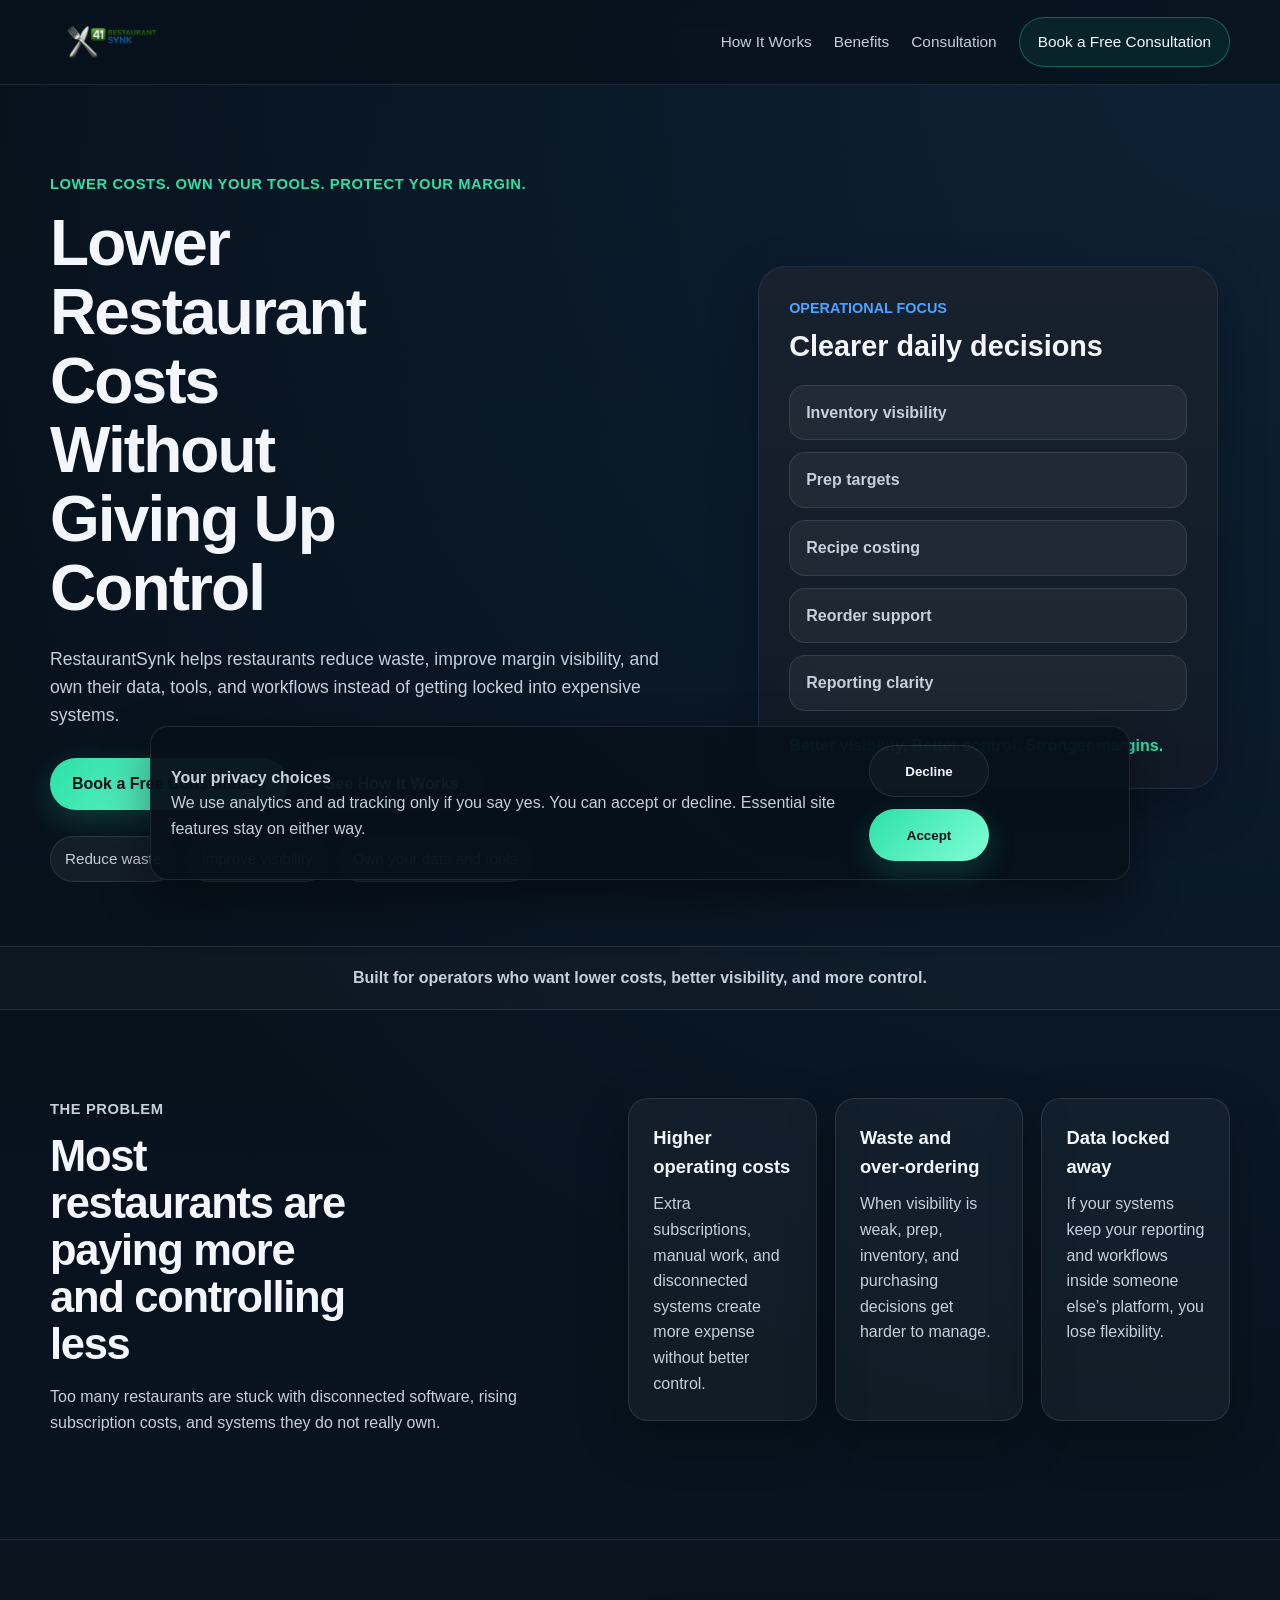
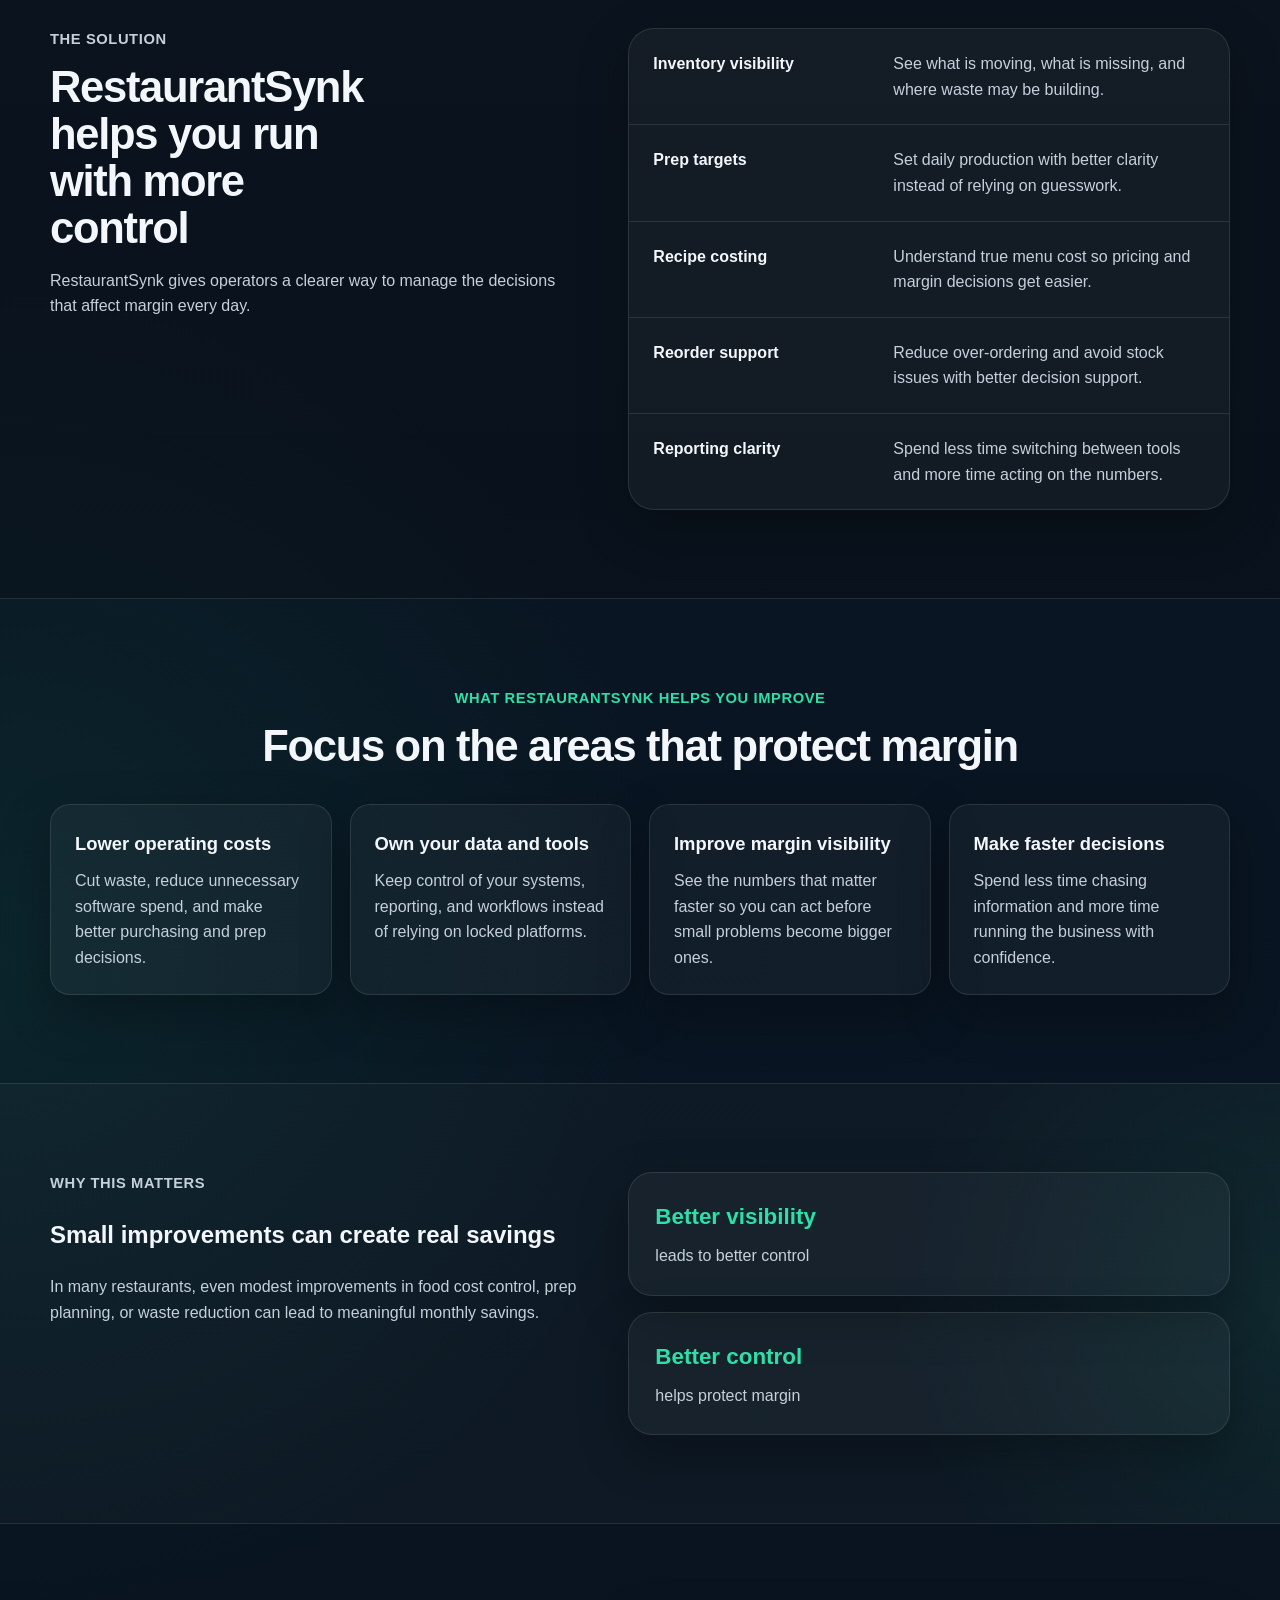
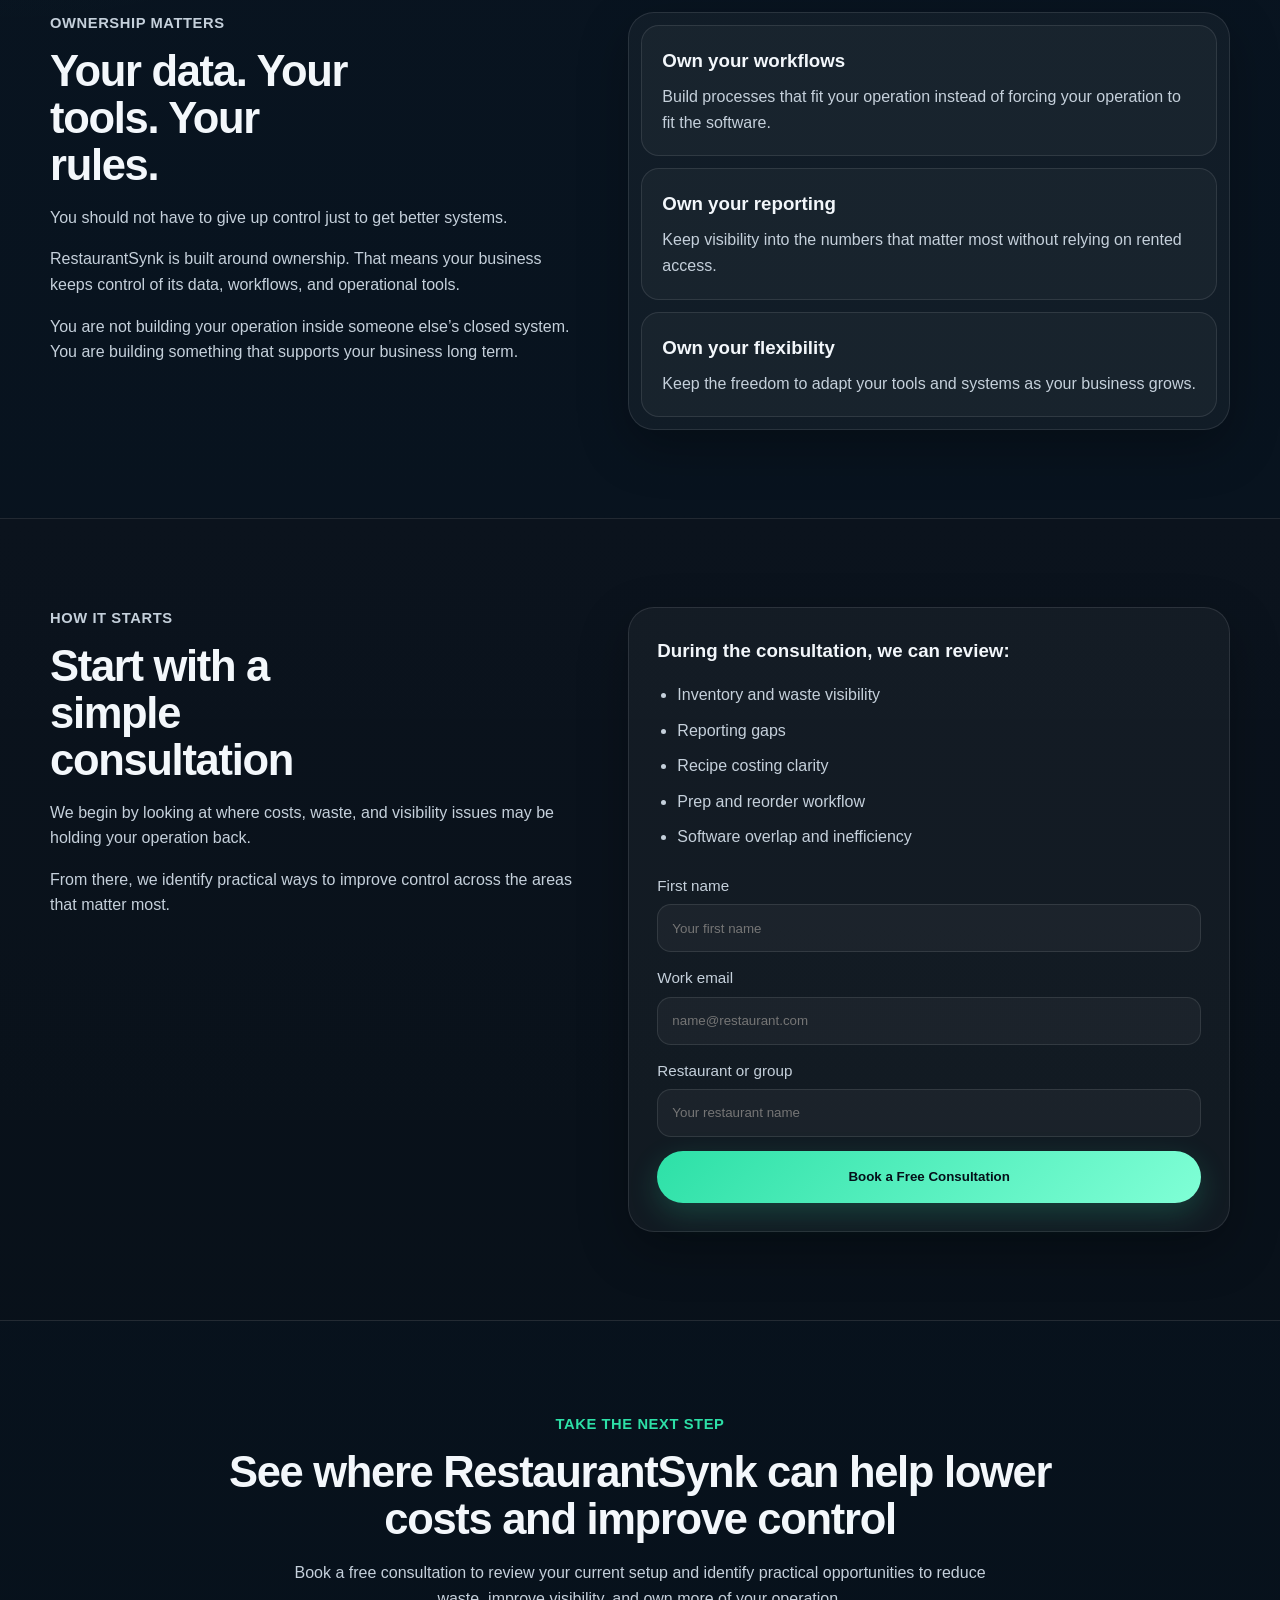
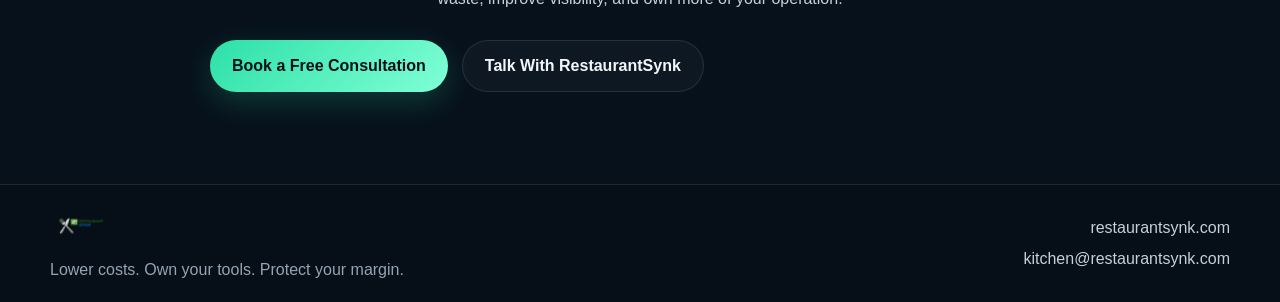
<file: index.html>
<!DOCTYPE html>
<html lang="en">
<head>
  <meta charset="UTF-8" />
  <meta name="viewport" content="width=device-width, initial-scale=1.0" />
  <meta
    name="description"
    content="RestaurantSynk helps restaurants reduce waste, improve margin visibility, and own their data, tools, and workflows. Book a free consultation."
  />
  <title>Lower Restaurant Costs | RestaurantSynk</title>
  <link rel="stylesheet" href="styles.css" />
</head>
<body>
  <header class="site-header">
    <div class="container header-inner">
      <a href="index.html" class="brand" aria-label="RestaurantSynk home">
        <img src="restaurantsynk-logo-horizontal.png" alt="RestaurantSynk" class="brand-logo" />
      </a>

      <nav class="site-nav" aria-label="Primary navigation">
        <a href="#solution">How It Works</a>
        <a href="#benefits">Benefits</a>
        <a href="#consultation">Consultation</a>
        <a href="https://calendly.com/kitchen-restaurantsynk/30min" class="nav-cta">Book a Free Consultation</a>
      </nav>
    </div>
  </header>

  <main>
    <section class="hero">
      <div class="container hero-grid">
        <div class="hero-copy">
          <p class="eyebrow">Lower costs. Own your tools. Protect your margin.</p>
          <h1>Lower Restaurant Costs Without Giving Up Control</h1>
          <p class="hero-subheadline">
            RestaurantSynk helps restaurants reduce waste, improve margin visibility,
            and own their data, tools, and workflows instead of getting locked into
            expensive systems.
          </p>

          <div class="hero-actions">
            <a href="https://calendly.com/kitchen-restaurantsynk/30min" class="btn btn-primary" data-track="primary-cta">
              Book a Free Consultation
            </a>
            <a href="#solution" class="btn btn-secondary">
              See How It Works
            </a>
          </div>

          <ul class="hero-points" aria-label="Key outcomes">
            <li>Reduce waste</li>
            <li>Improve visibility</li>
            <li>Own your data and tools</li>
          </ul>
        </div>

        <div class="hero-card">
          <div class="dashboard-card">
            <p class="dashboard-label">Operational Focus</p>
            <h2>Clearer daily decisions</h2>

            <div class="dashboard-list">
              <div class="dashboard-item">Inventory visibility</div>
              <div class="dashboard-item">Prep targets</div>
              <div class="dashboard-item">Recipe costing</div>
              <div class="dashboard-item">Reorder support</div>
              <div class="dashboard-item">Reporting clarity</div>
            </div>

            <p class="dashboard-footer">Better visibility. Better control. Stronger margins.</p>
          </div>
        </div>
      </div>
    </section>

    <section class="trust-strip">
      <div class="container trust-strip-inner">
        <p>
          Built for operators who want lower costs, better visibility, and more control.
        </p>
      </div>
    </section>

    <section class="section" id="problem">
      <div class="container section-grid">
        <div class="section-intro">
          <p class="eyebrow">The problem</p>
          <h2>Most restaurants are paying more and controlling less</h2>
          <p>
            Too many restaurants are stuck with disconnected software, rising subscription
            costs, and systems they do not really own.
          </p>
        </div>

        <div class="cards three-up">
          <article class="info-card">
            <h3>Higher operating costs</h3>
            <p>
              Extra subscriptions, manual work, and disconnected systems create more expense
              without better control.
            </p>
          </article>

          <article class="info-card">
            <h3>Waste and over-ordering</h3>
            <p>
              When visibility is weak, prep, inventory, and purchasing decisions get harder
              to manage.
            </p>
          </article>

          <article class="info-card">
            <h3>Data locked away</h3>
            <p>
              If your systems keep your reporting and workflows inside someone else’s platform,
              you lose flexibility.
            </p>
          </article>
        </div>
      </div>
    </section>

    <section class="section section-dark" id="solution">
      <div class="container section-grid">
        <div class="section-intro">
          <p class="eyebrow">The solution</p>
          <h2>RestaurantSynk helps you run with more control</h2>
          <p>
            RestaurantSynk gives operators a clearer way to manage the decisions that affect
            margin every day.
          </p>
        </div>

        <div class="feature-stack">
          <div class="feature-row">
            <div class="feature-title">Inventory visibility</div>
            <div class="feature-text">See what is moving, what is missing, and where waste may be building.</div>
          </div>
          <div class="feature-row">
            <div class="feature-title">Prep targets</div>
            <div class="feature-text">Set daily production with better clarity instead of relying on guesswork.</div>
          </div>
          <div class="feature-row">
            <div class="feature-title">Recipe costing</div>
            <div class="feature-text">Understand true menu cost so pricing and margin decisions get easier.</div>
          </div>
          <div class="feature-row">
            <div class="feature-title">Reorder support</div>
            <div class="feature-text">Reduce over-ordering and avoid stock issues with better decision support.</div>
          </div>
          <div class="feature-row">
            <div class="feature-title">Reporting clarity</div>
            <div class="feature-text">Spend less time switching between tools and more time acting on the numbers.</div>
          </div>
        </div>
      </div>
    </section>

    <section class="section" id="benefits">
      <div class="container">
        <div class="section-heading center">
          <p class="eyebrow">What RestaurantSynk helps you improve</p>
          <h2>Focus on the areas that protect margin</h2>
        </div>

        <div class="cards four-up">
          <article class="info-card">
            <h3>Lower operating costs</h3>
            <p>
              Cut waste, reduce unnecessary software spend, and make better purchasing and prep decisions.
            </p>
          </article>

          <article class="info-card">
            <h3>Own your data and tools</h3>
            <p>
              Keep control of your systems, reporting, and workflows instead of relying on locked platforms.
            </p>
          </article>

          <article class="info-card">
            <h3>Improve margin visibility</h3>
            <p>
              See the numbers that matter faster so you can act before small problems become bigger ones.
            </p>
          </article>

          <article class="info-card">
            <h3>Make faster decisions</h3>
            <p>
              Spend less time chasing information and more time running the business with confidence.
            </p>
          </article>
        </div>
      </div>
    </section>

    <section class="section section-accent">
      <div class="container savings-callout">
        <div class="savings-copy">
          <p class="eyebrow">Why this matters</p>
          <h2>Small improvements can create real savings</h2>
          <p>
            In many restaurants, even modest improvements in food cost control, prep planning,
            or waste reduction can lead to meaningful monthly savings.
          </p>
        </div>

        <div class="savings-stat">
          <div class="stat-box">
            <span class="stat-value">Better visibility</span>
            <span class="stat-text">leads to better control</span>
          </div>
          <div class="stat-box">
            <span class="stat-value">Better control</span>
            <span class="stat-text">helps protect margin</span>
          </div>
        </div>
      </div>
    </section>

    <section class="section" id="ownership">
      <div class="container ownership-grid">
        <div class="section-intro">
          <p class="eyebrow">Ownership matters</p>
          <h2>Your data. Your tools. Your rules.</h2>
          <p>
            You should not have to give up control just to get better systems.
          </p>
          <p>
            RestaurantSynk is built around ownership. That means your business keeps control
            of its data, workflows, and operational tools.
          </p>
          <p>
            You are not building your operation inside someone else’s closed system. You are
            building something that supports your business long term.
          </p>
        </div>

        <div class="ownership-panel">
          <div class="ownership-item">
            <h3>Own your workflows</h3>
            <p>Build processes that fit your operation instead of forcing your operation to fit the software.</p>
          </div>
          <div class="ownership-item">
            <h3>Own your reporting</h3>
            <p>Keep visibility into the numbers that matter most without relying on rented access.</p>
          </div>
          <div class="ownership-item">
            <h3>Own your flexibility</h3>
            <p>Keep the freedom to adapt your tools and systems as your business grows.</p>
          </div>
        </div>
      </div>
    </section>

    <section class="section section-dark" id="consultation">
      <div class="container consultation-grid">
        <div class="section-intro">
          <p class="eyebrow">How it starts</p>
          <h2>Start with a simple consultation</h2>
          <p>
            We begin by looking at where costs, waste, and visibility issues may be holding
            your operation back.
          </p>
          <p>
            From there, we identify practical ways to improve control across the areas that
            matter most.
          </p>
        </div>

        <div class="consultation-card">
          <h3>During the consultation, we can review:</h3>
          <ul>
            <li>Inventory and waste visibility</li>
            <li>Reporting gaps</li>
            <li>Recipe costing clarity</li>
            <li>Prep and reorder workflow</li>
            <li>Software overlap and inefficiency</li>
          </ul>

          <form class="mini-form" action="thank-you.html" method="get" id="lead-form">
            <label>
              First name
              <input type="text" name="first_name" placeholder="Your first name" required>
            </label>
            <label>
              Work email
              <input type="email" name="email" placeholder="name@restaurant.com" required>
            </label>
            <label>
              Restaurant or group
              <input type="text" name="company" placeholder="Your restaurant name">
            </label>
            <button type="submit" class="btn btn-primary full-width" data-track="form-submit">
              Book a Free Consultation
            </button>
          </form>
        </div>
      </div>
    </section>

    <section class="final-cta">
      <div class="container final-cta-inner">
        <p class="eyebrow">Take the next step</p>
        <h2>See where RestaurantSynk can help lower costs and improve control</h2>
        <p>
          Book a free consultation to review your current setup and identify practical
          opportunities to reduce waste, improve visibility, and own more of your operation.
        </p>
        <div class="final-cta-actions">
          <a href="https://calendly.com/kitchen-restaurantsynk/30min" class="btn btn-primary" data-track="final-cta">
            Book a Free Consultation
          </a>
          <a href="mailto:kitchen@restaurantsynk.com" class="btn btn-secondary">
            Talk With RestaurantSynk
          </a>
        </div>
      </div>
    </section>
  </main>

  <footer class="site-footer">
    <div class="container footer-inner">
      <div>
        <img src="restaurantsynk-logo-horizontal.png" alt="RestaurantSynk" class="footer-logo" />
        <p class="footer-copy">Lower costs. Own your tools. Protect your margin.</p>
      </div>

      <div class="footer-links">
        <a href="https://restaurantsynk.com">restaurantsynk.com</a>
        <a href="mailto:kitchen@restaurantsynk.com">kitchen@restaurantsynk.com</a>
      </div>
    </div>
  </footer>

  <div class="consent-banner" id="consent-banner" hidden>
    <div class="consent-inner">
      <div class="consent-copy">
        <p class="consent-title">Your privacy choices</p>
        <p>
          We use analytics and ad tracking only if you say yes. You can accept or decline.
          Essential site features stay on either way.
        </p>
      </div>
      <div class="consent-actions">
        <button type="button" class="btn btn-secondary consent-btn" id="consent-decline">Decline</button>
        <button type="button" class="btn btn-primary consent-btn" id="consent-accept">Accept</button>
      </div>
    </div>
  </div>

  <script>
    window.RS_TRACKING_IDS = {
      ga4: '',
      ads: 'AW-18109989423'
    };
    window.RS_COOKIE_KEY = 'rs_tracking_consent_v1';
    window.RS_LOAD_CONVERSION_ON_THANK_YOU = false;
    window.RS_ADS_CONVERSION_SEND_TO = 'AW-XXXXXXXXXX/XXXXXXXXXXXXXXX';
  </script>
  <script src="script.js"></script>
</body>
</html>
</file>
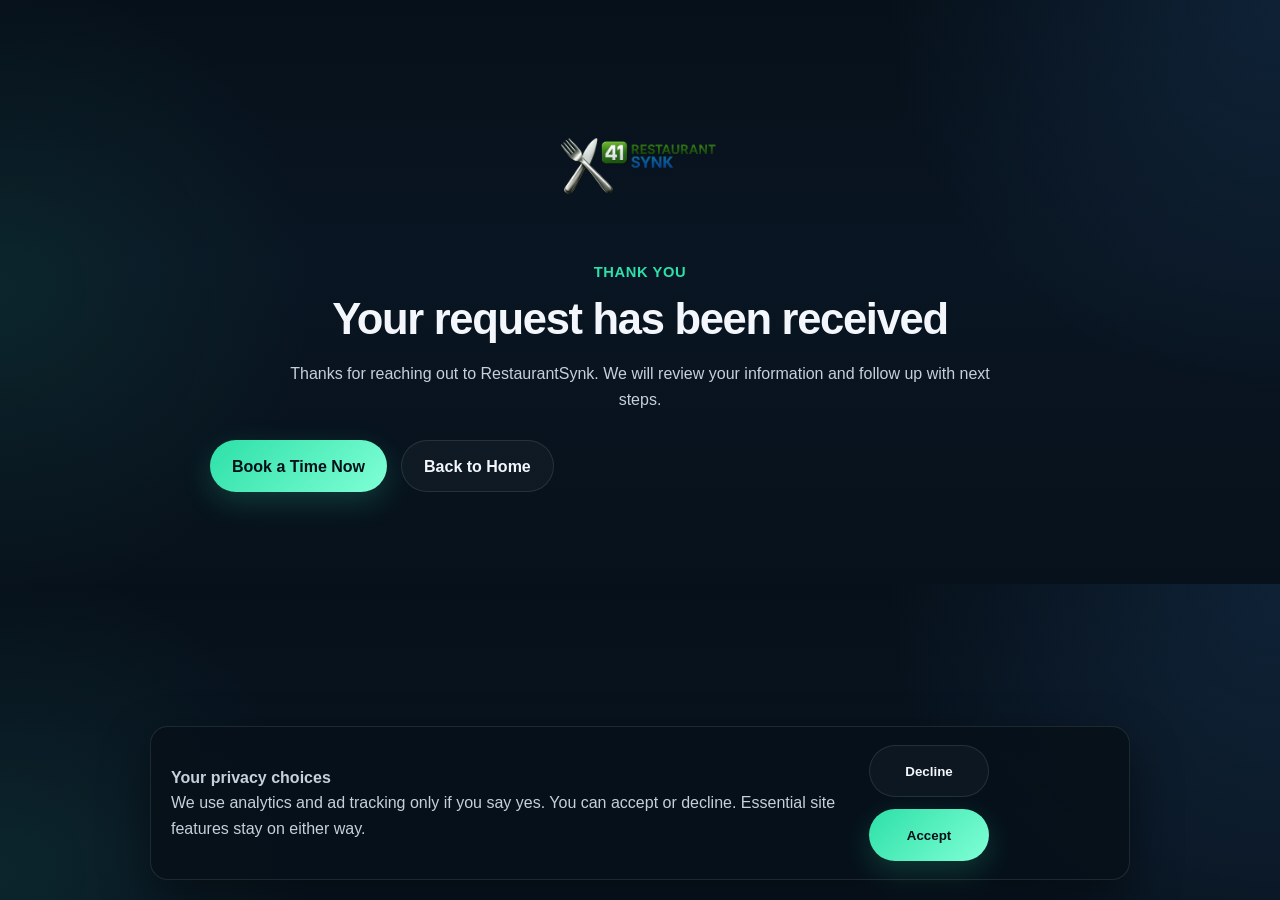
<file: thank-you.html>
<!DOCTYPE html>
<html lang="en">
<head>
  <meta charset="UTF-8" />
  <meta name="viewport" content="width=device-width, initial-scale=1.0" />
  <meta name="description" content="Thank you for contacting RestaurantSynk." />
  <title>Thank You | RestaurantSynk</title>
  <link rel="stylesheet" href="styles.css" />
</head>
<body>
  <main class="final-cta">
    <div class="container final-cta-inner">
      <img src="restaurantsynk-logo-stacked.png" alt="RestaurantSynk" class="thankyou-logo" />
      <p class="eyebrow">Thank you</p>
      <h2>Your request has been received</h2>
      <p>
        Thanks for reaching out to RestaurantSynk. We will review your information
        and follow up with next steps.
      </p>
      <div class="final-cta-actions">
        <a href="https://calendly.com/kitchen-restaurantsynk/30min" class="btn btn-primary">
          Book a Time Now
        </a>
        <a href="index.html" class="btn btn-secondary">
          Back to Home
        </a>
      </div>
    </div>
  </main>

  <div class="consent-banner" id="consent-banner" hidden>
    <div class="consent-inner">
      <div class="consent-copy">
        <p class="consent-title">Your privacy choices</p>
        <p>
          We use analytics and ad tracking only if you say yes. You can accept or decline.
          Essential site features stay on either way.
        </p>
      </div>
      <div class="consent-actions">
        <button type="button" class="btn btn-secondary consent-btn" id="consent-decline">Decline</button>
        <button type="button" class="btn btn-primary consent-btn" id="consent-accept">Accept</button>
      </div>
    </div>
  </div>

  <script>
    window.RS_TRACKING_IDS = {
      ga4: '',
      ads: 'AW-18109989423'
    };
    window.RS_COOKIE_KEY = 'rs_tracking_consent_v1';
    window.RS_LOAD_CONVERSION_ON_THANK_YOU = true;
    window.RS_ADS_CONVERSION_SEND_TO = 'AW-XXXXXXXXXX/XXXXXXXXXXXXXXX';
  </script>
  <script src="script.js"></script>
</body>
</html>
</file>
<file: styles.css>
:root {
  --bg: #07111b;
  --text: #f3f7fb;
  --text-soft: #c5d0db;
  --text-muted: #94a4b3;
  --line: rgba(255, 255, 255, 0.1);
  --accent: #2de0a7;
  --accent-blue: #4da3ff;
  --shadow: 0 18px 50px rgba(0, 0, 0, 0.28);
  --radius: 20px;
  --container: 1180px;
}

* { box-sizing: border-box; }
html { scroll-behavior: smooth; }

body {
  margin: 0;
  font-family: Inter, Arial, Helvetica, sans-serif;
  background:
    radial-gradient(circle at top right, rgba(77, 163, 255, 0.12), transparent 28%),
    radial-gradient(circle at left center, rgba(45, 224, 167, 0.08), transparent 24%),
    linear-gradient(180deg, #06101a 0%, #091522 45%, #07111b 100%);
  color: var(--text);
  line-height: 1.6;
}

a { color: inherit; text-decoration: none; }
.container { width: min(100% - 40px, var(--container)); margin: 0 auto; }

.site-header {
  position: sticky;
  top: 0;
  z-index: 50;
  backdrop-filter: blur(14px);
  background: rgba(7, 17, 27, 0.78);
  border-bottom: 1px solid var(--line);
}

.header-inner {
  display: flex;
  align-items: center;
  justify-content: space-between;
  min-height: 76px;
  gap: 24px;
}

.brand {
  display: inline-flex;
  align-items: center;
}

.brand-logo {
  height: 84px;
  width: auto;
  display: block;
}

.site-nav {
  display: flex;
  align-items: center;
  gap: 22px;
  flex-wrap: wrap;
}

.site-nav a { color: var(--text-soft); font-size: 0.96rem; }
.site-nav a:hover { color: var(--text); }

.nav-cta {
  padding: 12px 18px;
  border: 1px solid rgba(45, 224, 167, 0.35);
  border-radius: 999px;
  color: var(--text) !important;
  background: rgba(45, 224, 167, 0.08);
}

.hero { padding: 88px 0 64px; }

.hero-grid {
  display: grid;
  grid-template-columns: 1.15fr 0.85fr;
  gap: 42px;
  align-items: center;
}

.eyebrow {
  margin: 0 0 12px;
  color: var(--accent);
  font-weight: 700;
  font-size: 0.92rem;
  letter-spacing: 0.04em;
  text-transform: uppercase;
}

.hero h1, .section-intro h2, .section-heading h2, .final-cta h2 {
  margin: 0;
  line-height: 1.08;
  letter-spacing: -0.03em;
}

.hero h1 { font-size: clamp(2.4rem, 5vw, 4.5rem); max-width: 11ch; }

.hero-subheadline {
  max-width: 640px;
  margin: 22px 0 0;
  color: var(--text-soft);
  font-size: 1.1rem;
}

.hero-actions, .final-cta-actions {
  display: flex;
  flex-wrap: wrap;
  gap: 14px;
  margin-top: 28px;
}

.btn {
  display: inline-flex;
  align-items: center;
  justify-content: center;
  min-height: 52px;
  padding: 0 22px;
  border-radius: 999px;
  font-weight: 700;
  border: 0;
  cursor: pointer;
}

.btn-primary {
  background: linear-gradient(135deg, var(--accent), #80ffd6);
  color: #041019;
  box-shadow: 0 10px 30px rgba(45, 224, 167, 0.2);
}

.btn-secondary {
  border: 1px solid var(--line);
  background: rgba(255, 255, 255, 0.03);
  color: var(--text);
}

.full-width { width: 100%; }

.hero-points {
  list-style: none;
  padding: 0;
  margin: 26px 0 0;
  display: flex;
  flex-wrap: wrap;
  gap: 10px;
}

.hero-points li {
  padding: 10px 14px;
  border-radius: 999px;
  background: rgba(255, 255, 255, 0.05);
  border: 1px solid var(--line);
  color: var(--text-soft);
  font-size: 0.95rem;
}

.hero-card { display: flex; justify-content: center; }

.dashboard-card {
  width: 100%;
  max-width: 460px;
  padding: 30px;
  border-radius: 28px;
  border: 1px solid rgba(77, 163, 255, 0.14);
  background:
    linear-gradient(180deg, rgba(255, 255, 255, 0.06), rgba(255, 255, 255, 0.03)),
    rgba(10, 19, 31, 0.88);
  box-shadow: var(--shadow);
}

.dashboard-label {
  margin: 0 0 10px;
  color: var(--accent-blue);
  font-size: 0.9rem;
  font-weight: 700;
  text-transform: uppercase;
}

.dashboard-card h2 { margin: 0 0 22px; font-size: 1.8rem; line-height: 1.15; }
.dashboard-list { display: grid; gap: 12px; }

.dashboard-item {
  padding: 14px 16px;
  border-radius: 16px;
  background: rgba(255, 255, 255, 0.05);
  border: 1px solid var(--line);
  color: var(--text-soft);
  font-weight: 600;
}

.dashboard-footer { margin: 22px 0 0; color: var(--accent); font-weight: 700; }

.trust-strip {
  border-top: 1px solid var(--line);
  border-bottom: 1px solid var(--line);
  background: rgba(255, 255, 255, 0.02);
}

.trust-strip-inner { padding: 18px 0; }
.trust-strip p { margin: 0; color: var(--text-soft); text-align: center; font-weight: 600; }

.section { padding: 88px 0; }

.section-dark {
  background:
    linear-gradient(180deg, rgba(255, 255, 255, 0.02), rgba(255, 255, 255, 0.01)),
    rgba(4, 11, 18, 0.5);
  border-top: 1px solid var(--line);
  border-bottom: 1px solid var(--line);
}

.section-accent {
  background:
    radial-gradient(circle at right center, rgba(45, 224, 167, 0.08), transparent 30%),
    rgba(255, 255, 255, 0.02);
  border-top: 1px solid var(--line);
  border-bottom: 1px solid var(--line);
}

.section-grid, .ownership-grid, .consultation-grid, .savings-callout {
  display: grid;
  grid-template-columns: 0.95fr 1.05fr;
  gap: 34px;
  align-items: start;
}

.section-intro h2, .section-heading h2, .final-cta h2 {
  font-size: clamp(2rem, 3.4vw, 3rem);
  max-width: 13ch;
}

.section-intro p { color: var(--text-soft); max-width: 60ch; }
.section-heading.center { text-align: center; margin-bottom: 34px; }
.section-heading.center h2 { max-width: none; }

.cards { display: grid; gap: 18px; }
.three-up { grid-template-columns: repeat(3, 1fr); }
.four-up { grid-template-columns: repeat(4, 1fr); }

.info-card, .consultation-card, .ownership-panel, .feature-stack, .stat-box {
  border: 1px solid var(--line);
  background: rgba(255, 255, 255, 0.04);
  box-shadow: var(--shadow);
}

.info-card { padding: 24px; border-radius: var(--radius); }
.info-card h3 { margin: 0 0 10px; font-size: 1.15rem; }
.info-card p { margin: 0; color: var(--text-soft); }

.feature-stack { border-radius: 26px; overflow: hidden; }

.feature-row {
  display: grid;
  grid-template-columns: 220px 1fr;
  gap: 20px;
  padding: 22px 24px;
  border-bottom: 1px solid var(--line);
}

.feature-row:last-child { border-bottom: none; }
.feature-title { font-weight: 700; color: var(--text); }
.feature-text { color: var(--text-soft); }

.savings-copy p { color: var(--text-soft); }
.savings-stat { display: grid; gap: 16px; }

.stat-box { border-radius: 24px; padding: 26px; }
.stat-value { display: block; font-size: 1.4rem; font-weight: 800; color: var(--accent); }
.stat-text { display: block; margin-top: 8px; color: var(--text-soft); }

.ownership-panel { border-radius: 26px; padding: 12px; display: grid; gap: 12px; }

.ownership-item {
  padding: 20px;
  border-radius: 18px;
  background: rgba(255, 255, 255, 0.03);
  border: 1px solid var(--line);
}

.ownership-item h3 { margin: 0 0 8px; }
.ownership-item p { margin: 0; color: var(--text-soft); }

.consultation-card { border-radius: 26px; padding: 28px; }
.consultation-card h3 { margin-top: 0; margin-bottom: 16px; }
.consultation-card ul { margin: 0 0 24px; padding-left: 20px; color: var(--text-soft); }
.consultation-card li + li { margin-top: 10px; }

.mini-form { display: grid; gap: 14px; margin-top: 18px; }
.mini-form label { display: grid; gap: 6px; color: var(--text-soft); font-size: 0.95rem; }

.mini-form input {
  width: 100%;
  min-height: 48px;
  border-radius: 14px;
  border: 1px solid var(--line);
  background: rgba(255, 255, 255, 0.04);
  color: var(--text);
  padding: 0 14px;
  outline: none;
}

.final-cta { padding: 92px 0; }
.final-cta-inner { text-align: center; max-width: 860px; }
.final-cta h2 { max-width: none; }
.final-cta p:last-of-type { max-width: 720px; margin: 18px auto 0; color: var(--text-soft); }

.footer-logo {
  height: 42px;
  width: auto;
  display: block;
  margin-bottom: 10px;
}

.thankyou-logo {
  width: min(220px, 50vw);
  height: auto;
  display: block;
  margin: 0 auto 22px;
}

.site-footer {
  border-top: 1px solid var(--line);
  background: rgba(0, 0, 0, 0.16);
}

.footer-inner {
  min-height: 96px;
  display: flex;
  align-items: center;
  justify-content: space-between;
  gap: 24px;
  padding: 20px 0;
}

.footer-copy { margin: 4px 0 0; color: var(--text-muted); }

.footer-links {
  display: flex;
  flex-direction: column;
  gap: 6px;
  text-align: right;
}

.footer-links a { color: var(--text-soft); }

.consent-banner {
  position: fixed;
  left: 20px;
  right: 20px;
  bottom: 20px;
  z-index: 999;
}

.consent-inner {
  max-width: 980px;
  margin: 0 auto;
  padding: 18px 20px;
  border-radius: 18px;
  border: 1px solid var(--line);
  background: rgba(7, 17, 27, 0.96);
  box-shadow: 0 20px 50px rgba(0, 0, 0, 0.45);
  display: flex;
  gap: 18px;
  align-items: center;
  justify-content: space-between;
}

.consent-copy {
  max-width: 680px;
}

.consent-title {
  margin: 0 0 6px;
  font-weight: 800;
  color: var(--text);
}

.consent-copy p {
  margin: 0;
  color: var(--text-soft);
}

.consent-actions {
  display: flex;
  gap: 12px;
  flex-wrap: wrap;
}

.consent-btn {
  min-width: 120px;
}

@media (max-width: 1080px) {
  .hero-grid, .section-grid, .ownership-grid, .consultation-grid, .savings-callout {
    grid-template-columns: 1fr;
  }
  .three-up, .four-up { grid-template-columns: repeat(2, 1fr); }
  .section-intro h2, .section-heading h2, .final-cta h2, .hero h1 { max-width: none; }
}

@media (max-width: 760px) {
  .header-inner {
    min-height: auto;
    padding: 16px 0;
    align-items: flex-start;
    flex-direction: column;
  }
  .site-nav { gap: 14px; }
  .hero { padding-top: 48px; }
  .three-up, .four-up { grid-template-columns: 1fr; }
  .feature-row { grid-template-columns: 1fr; gap: 8px; }
  .btn, .nav-cta { width: 100%; }
  .hero-actions, .final-cta-actions, .consent-actions { flex-direction: column; }
  .brand-logo { height: 38px; }
  .footer-logo { height: 36px; }
  .footer-inner { flex-direction: column; align-items: flex-start; }
  .footer-links { text-align: left; }
  .consent-banner { left: 12px; right: 12px; bottom: 12px; }
  .consent-inner { padding: 16px; align-items: flex-start; flex-direction: column; }
  .consent-copy { max-width: none; }
}
</file>
